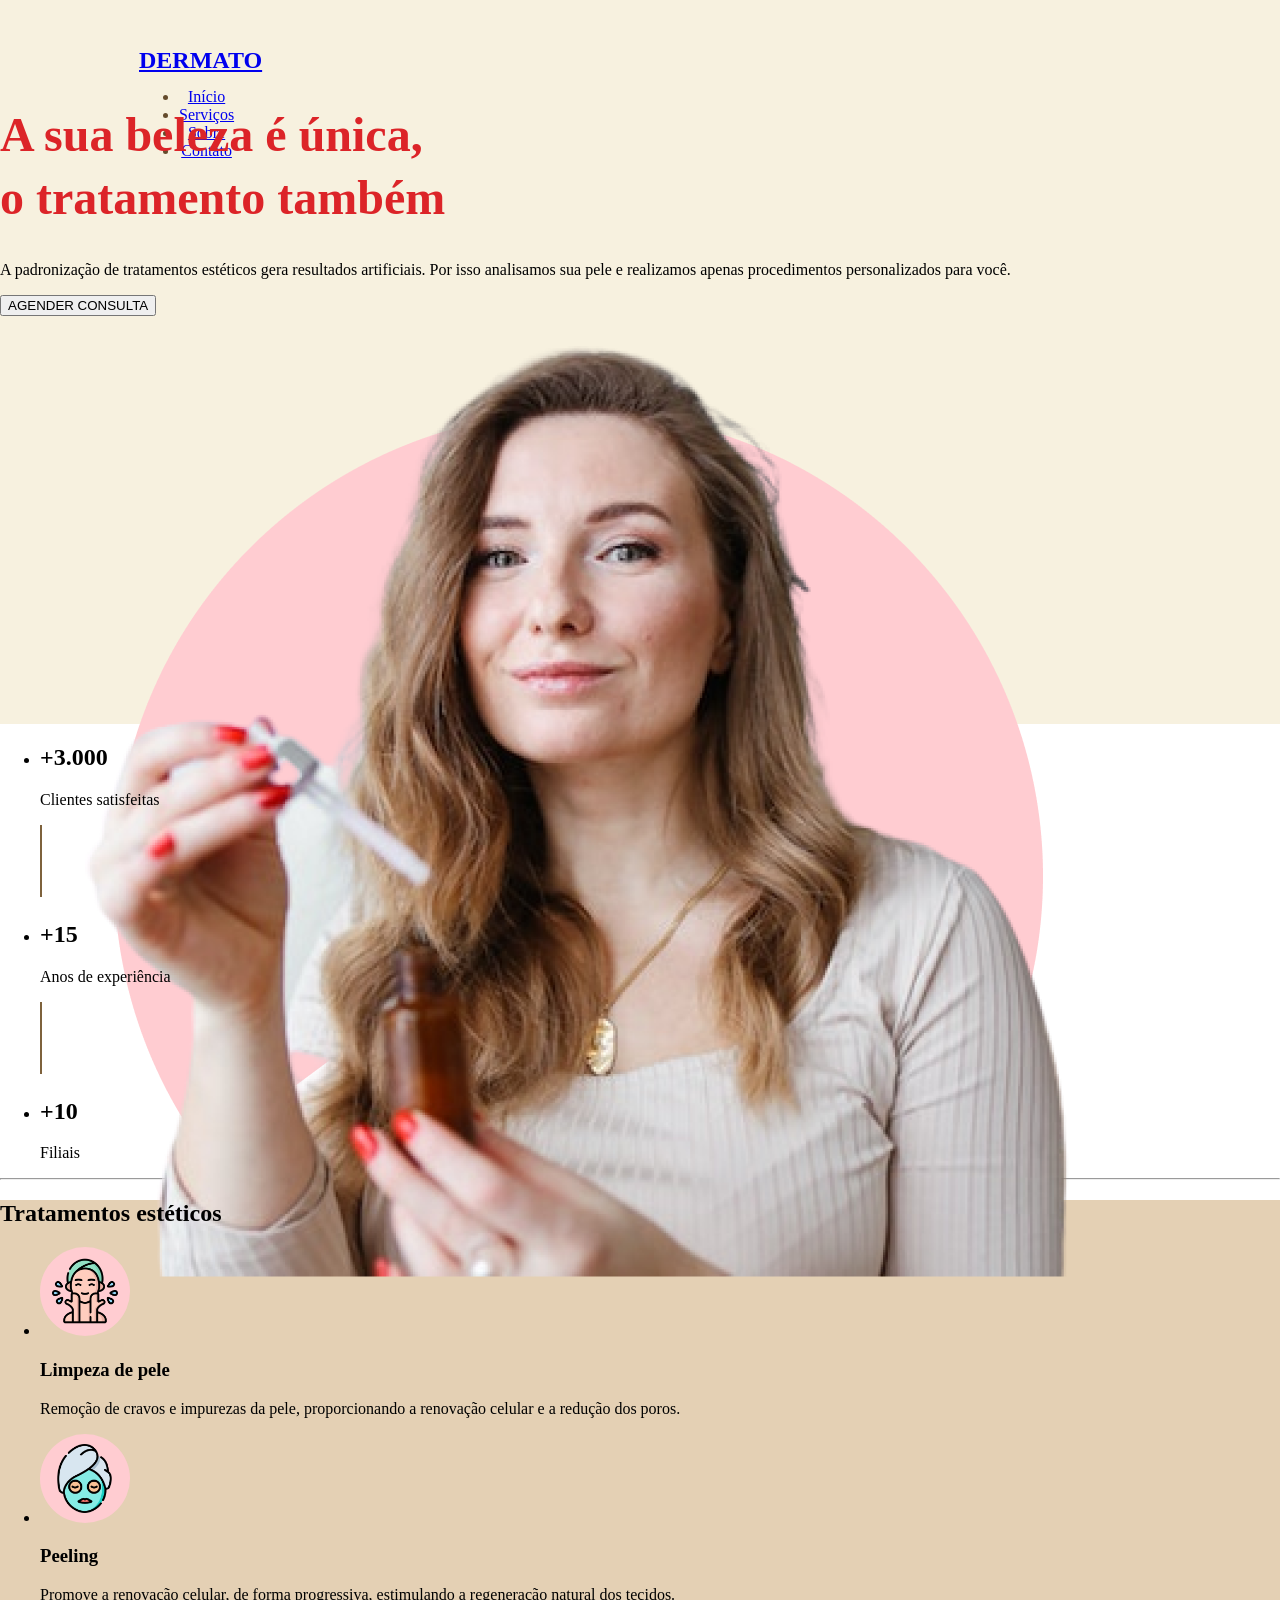
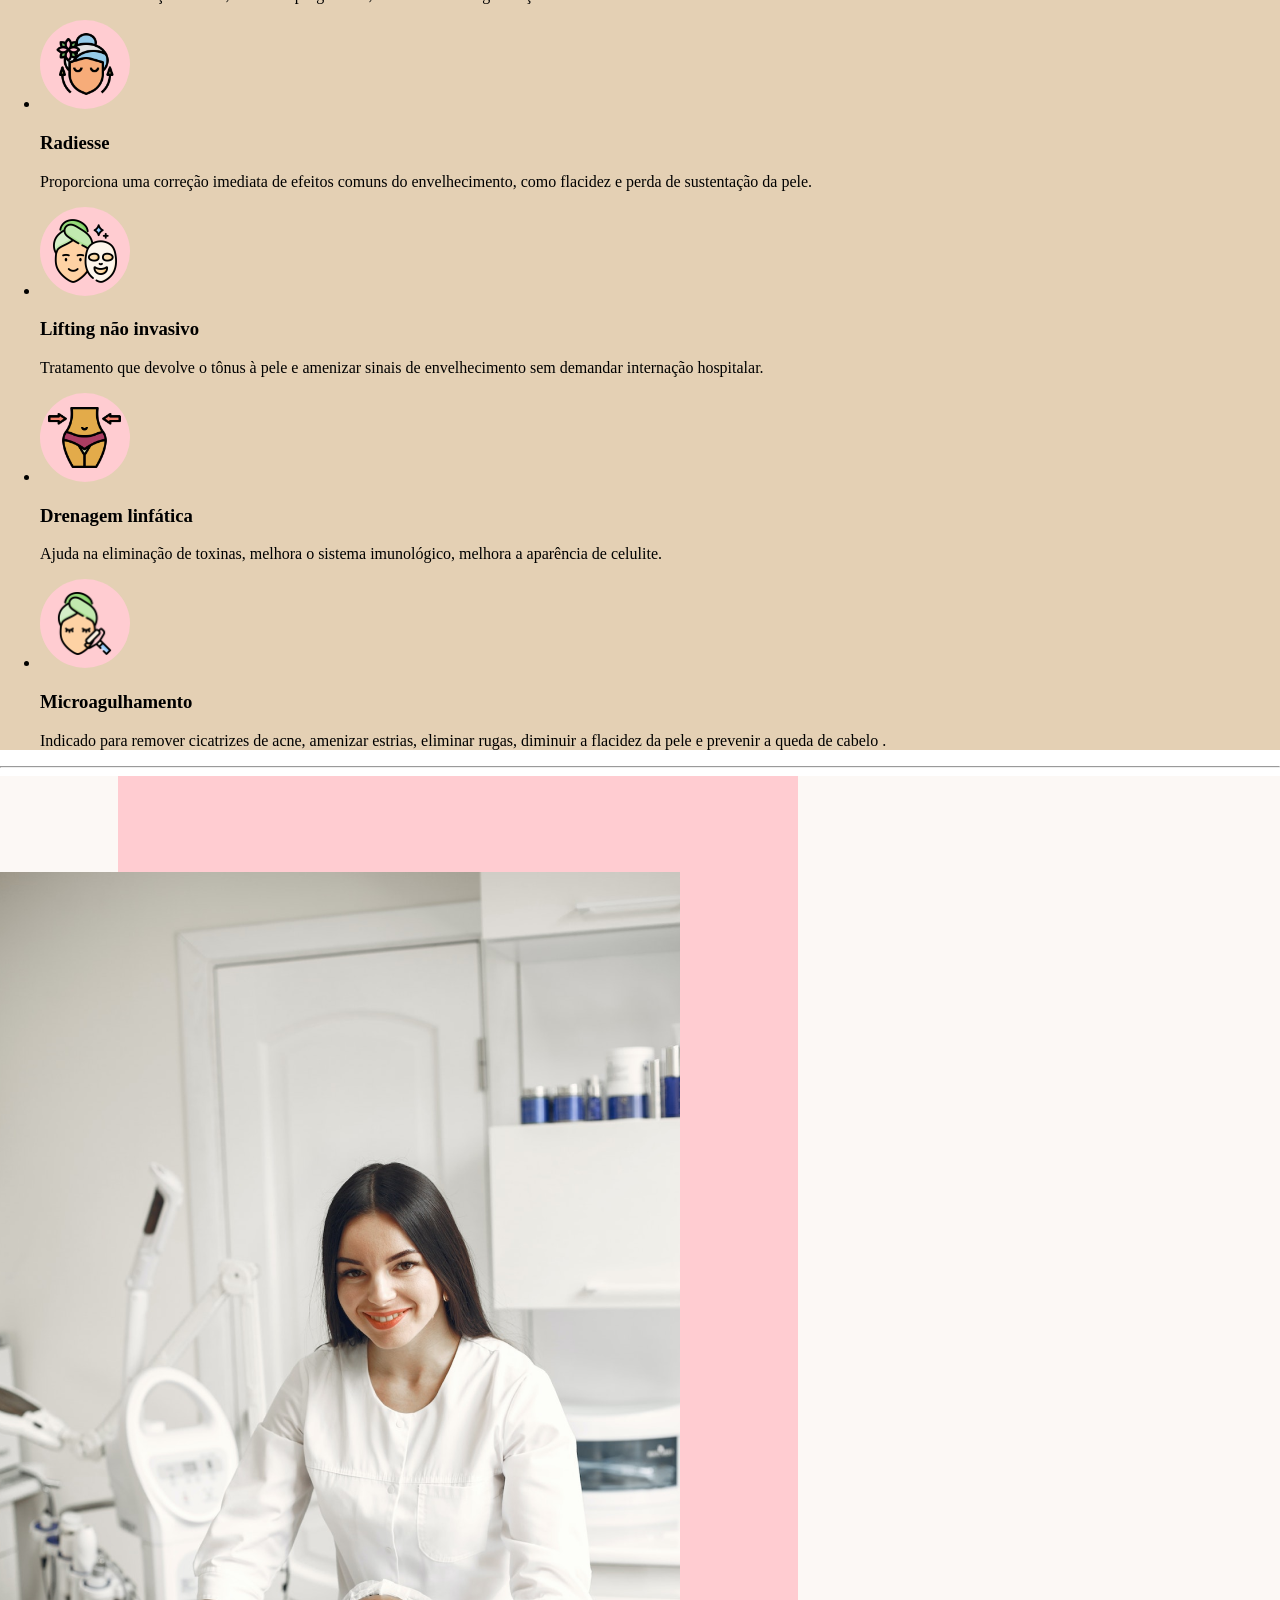
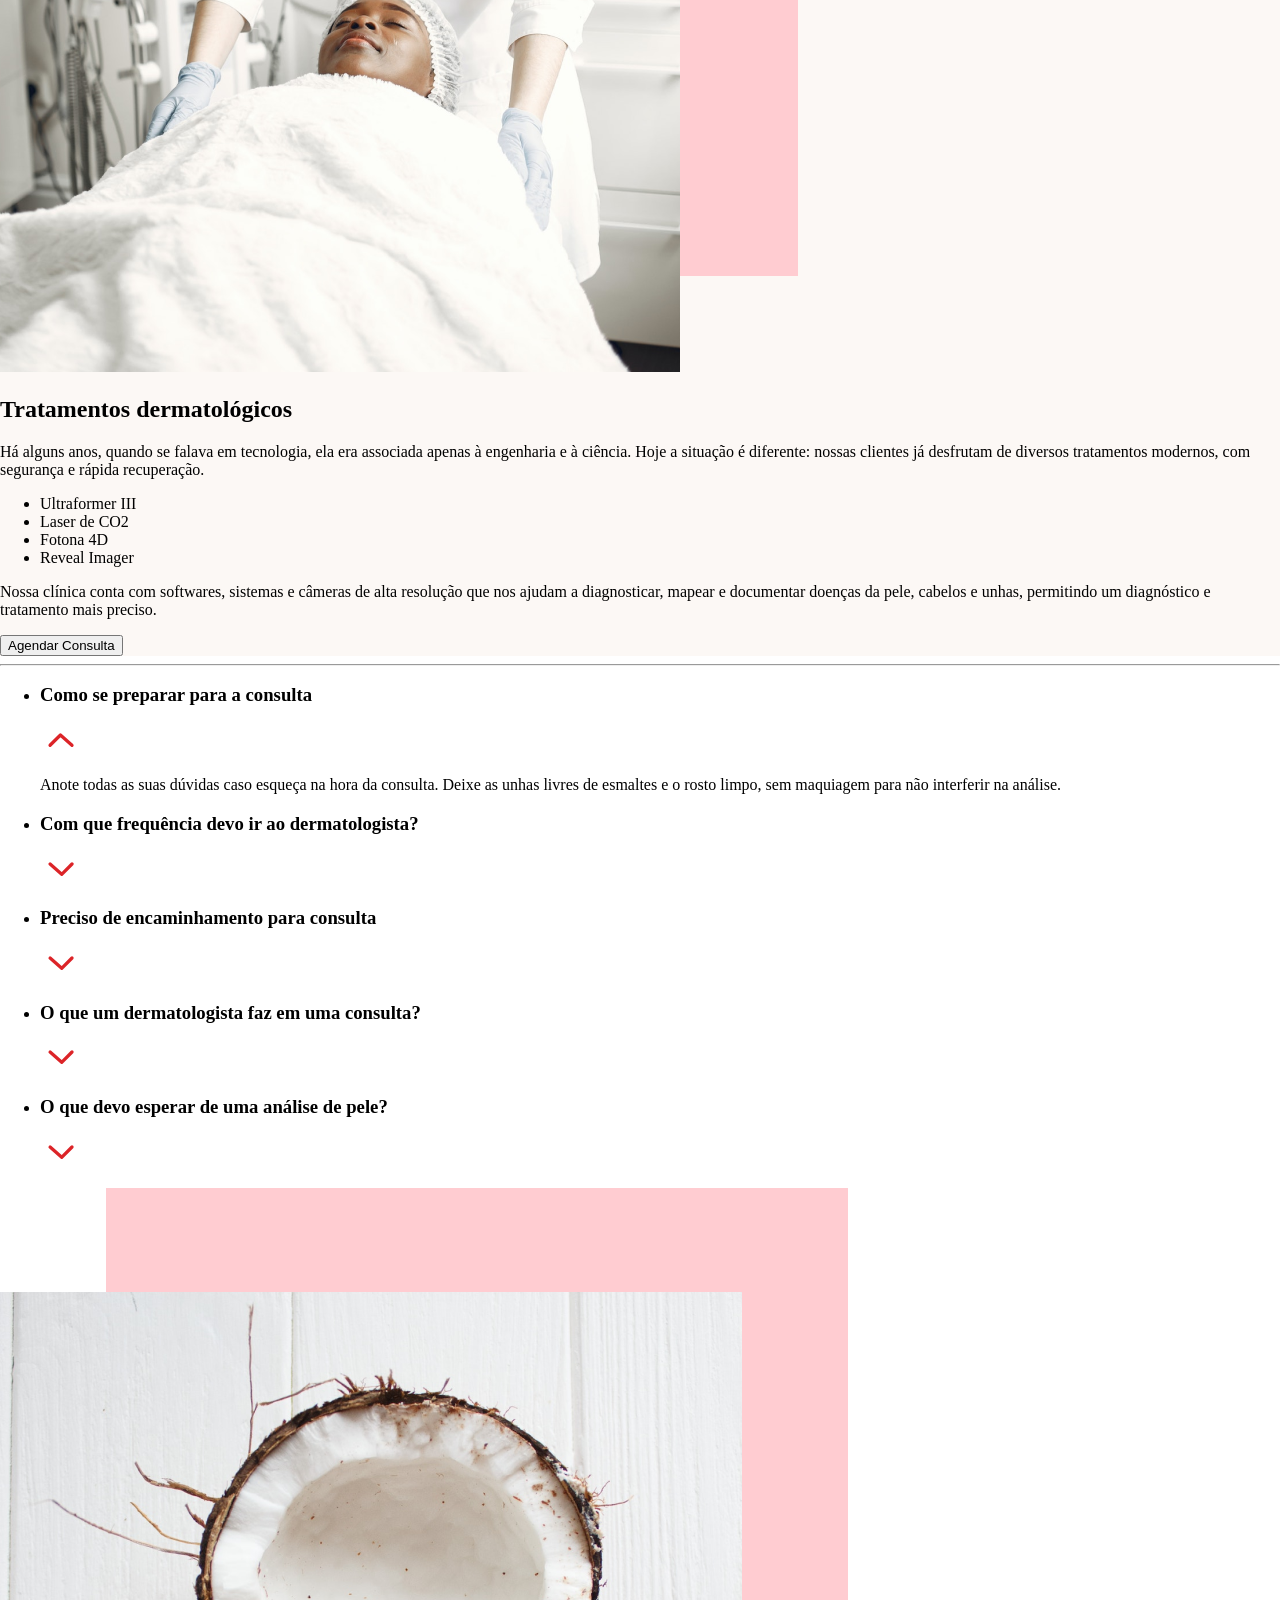
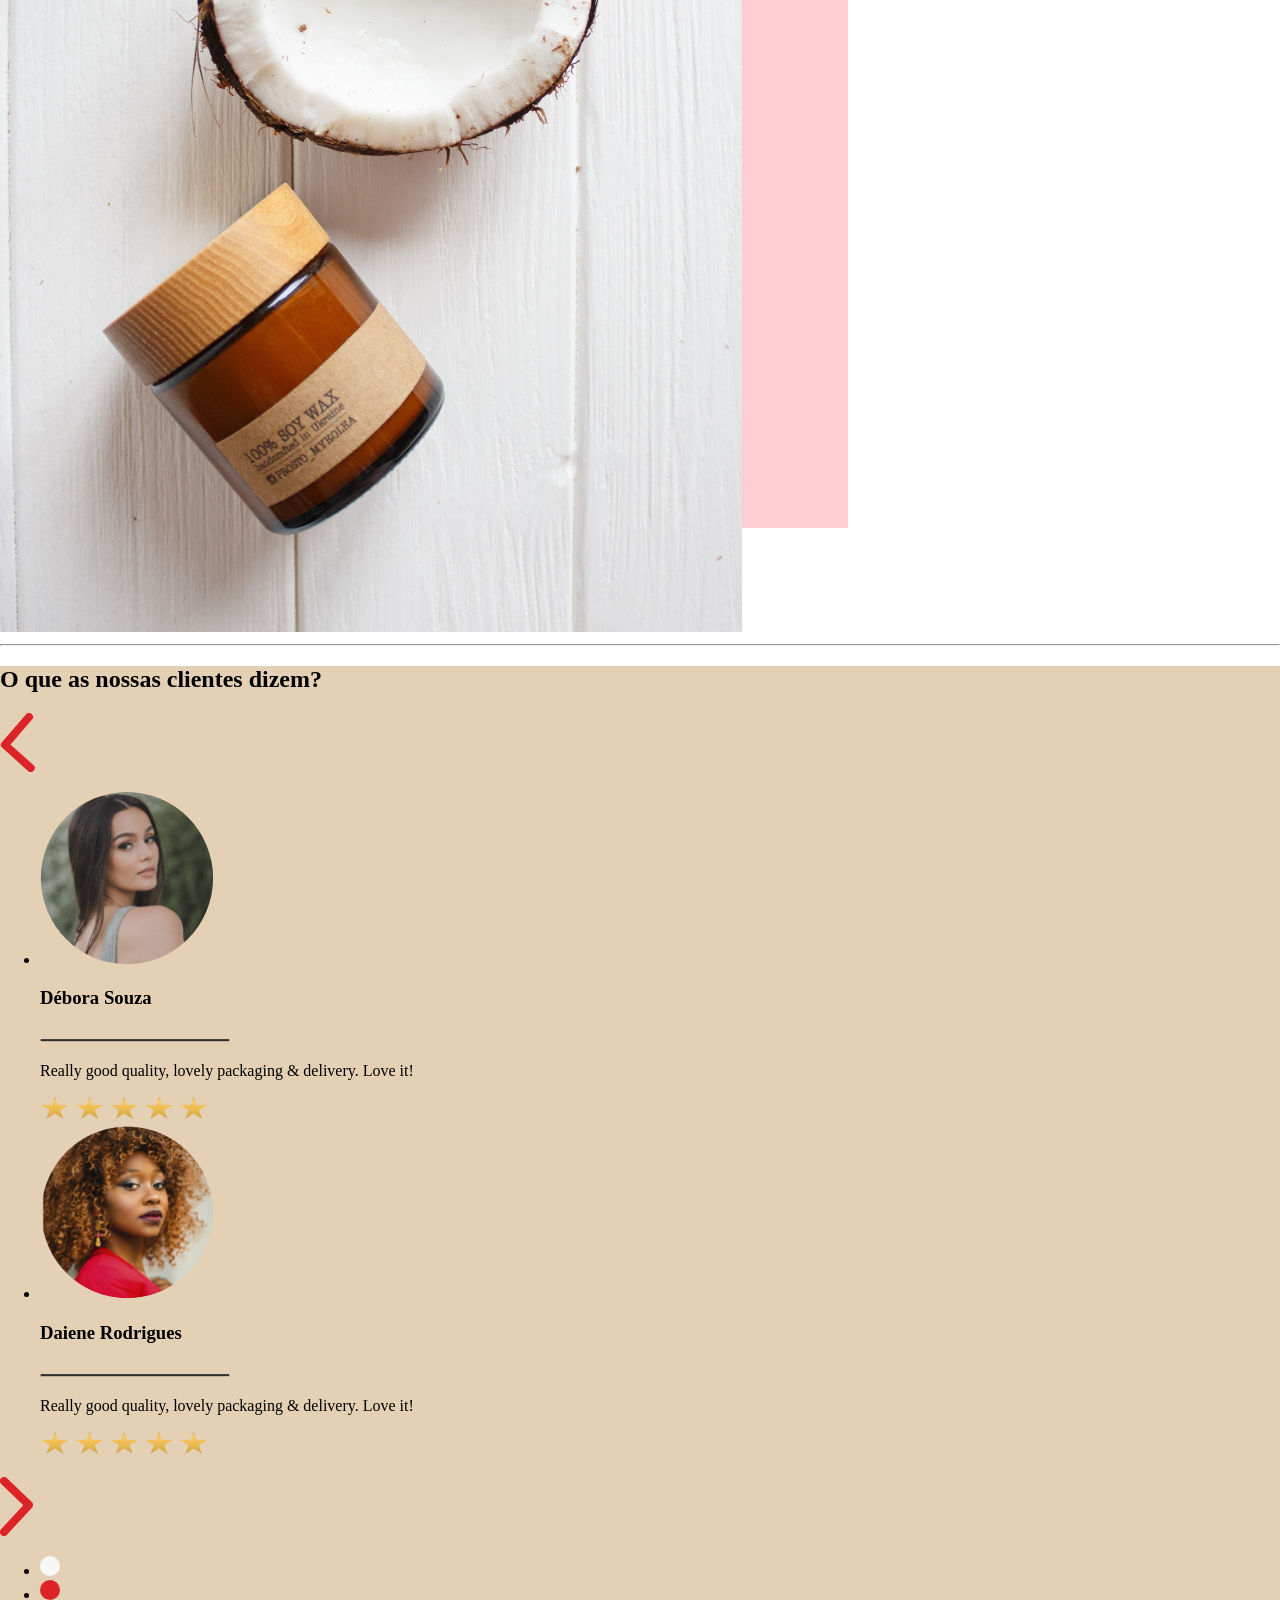
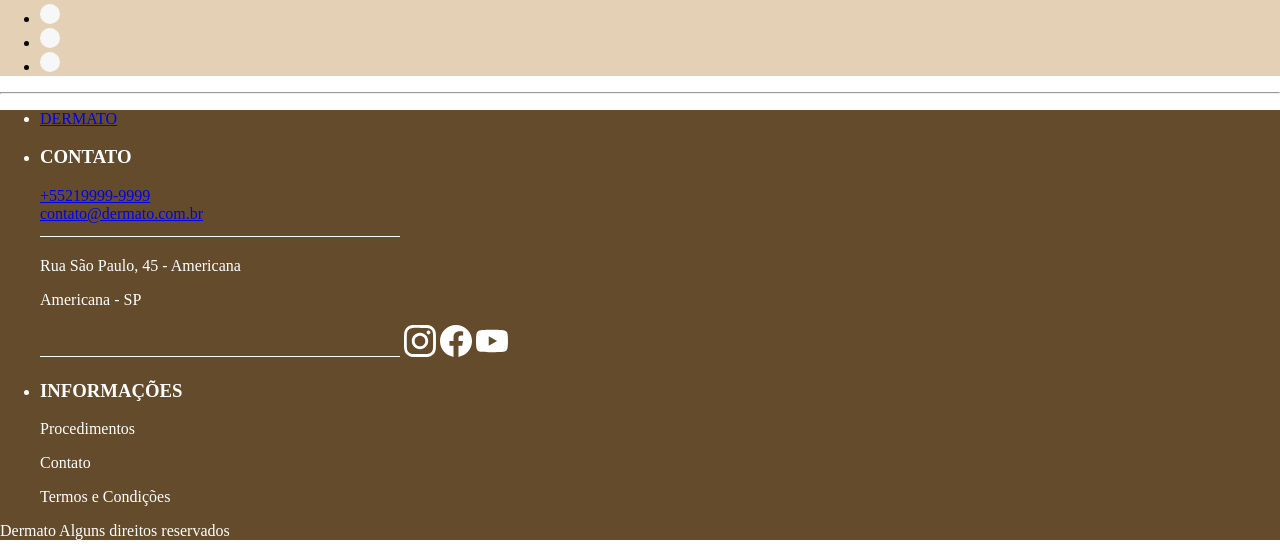
<file: Figma_1/index.html>
<!-- Bismillah -->
<!DOCTYPE html>
<html lang="en">
  <head>
    <meta charset="UTF-8" />
    <meta name="viewport" content="width=device-width, initial-scale=1.0" />
    <title>Dermato</title>
    <link rel="stylesheet" href="./css/style.css">
  </head>
  <body>
    <!-- Header section -->
    <header>
      <nav>
        <div class="nav-logo">
          <a href="#">DERMATO</a>
        </div>
        <div class="nav-list">
          <ul>
            <li><a href="#">Início</a></li>
            <li><a href="#">Serviços</a></li>
            <li><a href="#">Sobre</a></li>
            <li><a href="#">Contato</a></li>
          </ul>
        </div>
      </nav>
      <div class="main-cards">
        <h1 class="main-cards-header">A sua beleza é única, <br> o tratamento também</h1>
        <p>
          A padronização de tratamentos estéticos gera resultados artificiais.
          Por isso analisamos sua pele e realizamos apenas procedimentos
          personalizados para você.
        </p>
        <button>AGENDER CONSULTA</button>
      </div>
      <div>
        <img src="./images/header_image_woman.png" alt="This is woman image" />
      </div>
    </header>
    <!-- /Header section -->

    <main>
      <section>
        <ul>
          <li>
            <h2>+3.000</h2>
            <p>Clientes satisfeitas</p>
          </li>
          <img src="./images/line_image.png" alt="This is line image" />
          <li>
            <h2>+15</h2>
            <p>Anos de experiência</p>
          </li>
          <img src="./images/line_image.png" alt="This is line image" />
          <li>
            <h2>+10</h2>
            <p>Filiais</p>
          </li>
        </ul>
      </section>
      <hr />
      <section style="background-color: #E4D0B4;">
        <h2 class="main__ header">Tratamentos estéticos</h2>
        <ul>
          <li>
            <img src="./images/card_image_1.svg" alt="Card image" />
            <h3>Limpeza de pele</h3>
            <p>
              Remoção de cravos e impurezas da pele, proporcionando a renovação
              celular e a redução dos poros.
            </p>
          </li>
          <li>
            <img src="./images/card_image_2.svg" alt="Card image" />
            <h3>Peeling</h3>
            <p>
              Promove a renovação celular, de forma progressiva, estimulando a
              regeneração natural dos tecidos.
            </p>
          </li>
          <li>
            <img src="./images/card_image_3.svg" alt="Card image" />
            <h3>Radiesse</h3>
            <p>
              Proporciona uma correção imediata de efeitos comuns do
              envelhecimento, como flacidez e perda de sustentação da pele.
            </p>
          </li>
          <li>
            <img src="./images/card_image_4.svg" alt="Card image" />
            <h3>Lifting não invasivo</h3>
            <p>
              Tratamento que devolve o tônus à pele e amenizar sinais de
              envelhecimento sem demandar internação hospitalar.
            </p>
          </li>
          <li>
            <img src="./images/card_image_5.svg" alt="Card image" />
            <h3>Drenagem linfática</h3>
            <p>
              Ajuda na eliminação de toxinas, melhora o sistema imunológico,
              melhora a aparência de celulite.
            </p>
          </li>
          <li>
            <img src="./images/card_image_6.svg" alt="Card image" />
            <h3>Microagulhamento</h3>
            <p>
              Indicado para remover cicatrizes de acne, amenizar estrias,
              eliminar rugas, diminuir a flacidez da pele e prevenir a queda de
              cabelo .
            </p>
          </li>
        </ul>
      </section>
      <hr />
      <section style="background-color:#FCF8F5;">
        <div>
          <img src="./images/main_image_1.png" alt="This is women image" />
        </div>
        <div>
          <h2>Tratamentos dermatológicos</h2>
          <p>
            Há alguns anos, quando se falava em tecnologia, ela era associada
            apenas à engenharia e à ciência. Hoje a situação é diferente: nossas
            clientes já desfrutam de diversos tratamentos modernos, com
            segurança e rápida recuperação.
          </p>
          <ul>
            <li>Ultraformer III</li>
            <li>Laser de CO2</li>
            <li>Fotona 4D</li>
            <li>Reveal Imager</li>
          </ul>
          <p>
            Nossa clínica conta com softwares, sistemas e câmeras de alta
            resolução que nos ajudam a diagnosticar, mapear e documentar doenças
            da pele, cabelos e unhas, permitindo um diagnóstico e tratamento
            mais preciso.
          </p>
          <button>Agendar Consulta</button>
        </div>
      </section>
      <hr />
      <section>
        <ul>
          <li>
            <h3>Como se preparar para a consulta</h3>
            <img src="./images/arrow_image_1.svg" alt="This is arrow image" />
            <p>
              Anote todas as suas dúvidas caso esqueça na hora da consulta.
              Deixe as unhas livres de esmaltes e o rosto limpo, sem maquiagem
              para não interferir na análise.
            </p>
          </li>
          <li>
            <h3>Com que frequência devo ir ao dermatologista?</h3>
            <img src="./images/arrow_image_2.svg" alt="This is arrow image" />
          </li>
          <li>
            <h3>Preciso de encaminhamento para consulta</h3>
            <img src="./images/arrow_image_2.svg" alt="This is arrow image" />
          </li>
          <li>
            <h3>O que um dermatologista faz em uma consulta?</h3>
            <img src="./images/arrow_image_2.svg" alt="This is arrow image" />
          </li>
          <li>
            <h3>O que devo esperar de uma análise de pele?</h3>
            <img src="./images/arrow_image_2.svg" alt="This is arrow image" />
          </li>
        </ul>
        <div>
          <img src="./images/main_image_2.png" alt="This is image" />
        </div>
      </section>
      <hr />
      <section style="background-color: #E4D0B4;">
        <h2>O que as nossas clientes dizem?</h2>
        <img src="./images/arrow_image_3.svg" alt="This is arrow image" />
        <ul>
          <li>
            <img src="./images/circle_image_1.svg" alt="This is woman image" />
            <h3>Débora Souza</h3>
            <img src="./images/line1.svg" alt="This is line image" />
            <p>Really good quality, lovely packaging & delivery. Love it!</p>
            <img src="./images/Rating.svg" alt="This is star image" />
          </li>
          <li>
            <img src="./images/circle_image_2.svg" alt="This is woman image" />
            <h3>Daiene Rodrigues</h3>
            <img src="./images/line1.svg" alt="This is line image" />
            <p>Really good quality, lovely packaging & delivery. Love it!</p>
            <img src="./images/Rating.svg" alt="This is star image" />
          </li>
        </ul>
        <img src="./images/arrow_image_4.svg" alt="This is arrow image" />
        <ul>
          <li>
            <img src="./images/white_circle.svg" alt="This is white circle" />
          </li>
          <li>
            <img src="./images/red_circle.svg" alt="This is red circle image" />
          </li>
          <li>
            <img src="./images/white_circle.svg" alt="This is white circle" />
          </li>
          <li>
            <img src="./images/white_circle.svg" alt="This is white circle" />
          </li>
          <li>
            <img src="./images/white_circle.svg" alt="This is white circle" />
          </li>
        </ul>
      </section>
      <hr>
    </main>
    <footer style="background-color: #644B2C; width: 100%; color: white;">
      <ul>
        <li>
          <a href="#">DERMATO</a>
        </li>
        <li>
          <h3>CONTATO</h3>
          <a href="tel:+55219999-9999">+55219999-9999</a> <br>
          <a href="mailto:contato@dermato.com.br">contato@dermato.com.br</a> <br>
          <img src="./images/line2.svg" alt="This is line image">
          <p>Rua São Paulo, 45 - Americana</p>
          <p>Americana - SP</p>
          <img src="./images/line2.svg" alt="This is line image">
           <img src="./images/instagram_icon.svg" alt="This is instagram image">
           <img src="./images/facebook_icon.svg" alt="This is facebook image">
           <img src="./images/youtube_icon.svg" alt="This is youtube image">
        </li>
        <li>
          <h3>INFORMAÇÕES</h3>
          <p>Procedimentos</p>
          <p>Contato</p>
          <p>Termos e Condições</p>
        </li>
      </ul>
      <p>Dermato Alguns direitos reservados</p>
    </footer>
  </body>
</html>
</file>
<file: Figma_1/css/style.css>
body {
  margin: 0;
  padding: 0;
  box-sizing: border-box;
}

header {
  width: 100%;
  height: 724px;
  background-color: #F7F1DF;
  margin: 0 auto;
}

nav {
  padding-top: 48px;
  padding-left: 139px;
  /* display: flex; */
  width: 1165px;
  height: 24px;
  color: #644B2C;
  text-align: center;
}

.nav-logo {
  width: 115px;
  font-family: "DM Sans";
  font-size: 24px;
  font-weight: 700;
  line-height: 24px;
  letter-spacing: 0em;
  text-align: left;
  /* list-style-type:none; */
  text-decoration: none;
}

.nav-list {
  display: flex;
  width: 471px;
  height: 24px;
  left: 694px;
  gap: 48px;
}

.main-cards-header {
  color: #DC2428;
  font-size: 48px;
  font-family: "DM Sans";
  font-weight: 700;
  line-height: 62.40px;
  word-wrap: break-word;
}

h2.main_header {
  width: 100%;
  text-align: center;
  color: #DC2428;
  font-size: 36px;
  font-family: "DM Sans";
  font-weight: 700;
  line-height: 46.80px;
  word-wrap: break-word;
}
</file>
